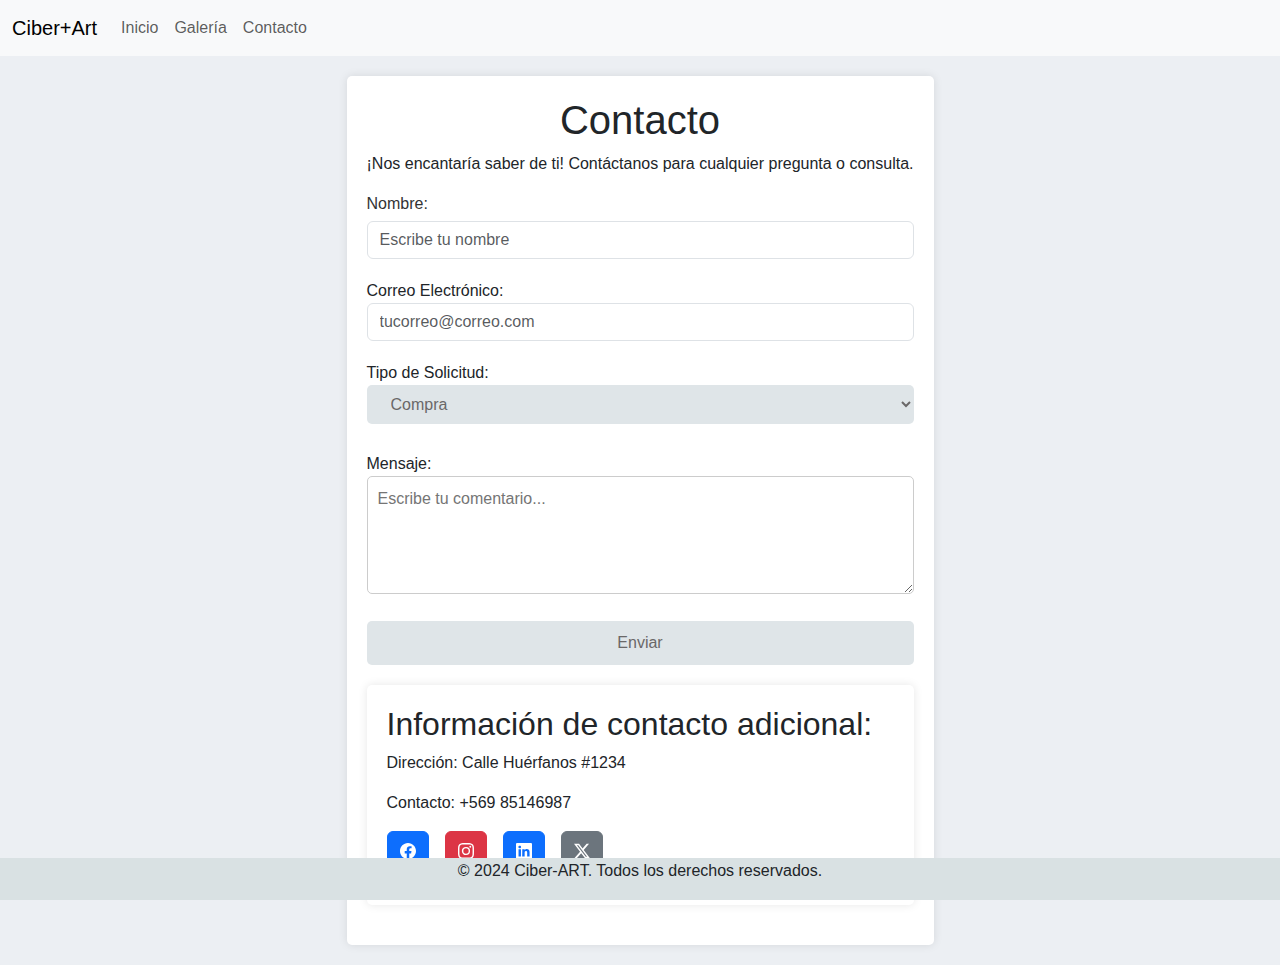
<file: contacto.html>
<!DOCTYPE html>
<html lang="es">
<head>
    <meta charset="UTF-8">
    <meta name="viewport" content="width=device-width, initial-scale=1.0">
    <title>Galería de Arte CiberPunk - Contacto</title>
    <link rel="stylesheet" href="https://cdn.jsdelivr.net/npm/bootstrap@5.3.3/dist/css/bootstrap.min.css">
    <link rel="stylesheet" href="estilos.css">
    <script src="https://cdn.jsdelivr.net/npm/bootstrap@5.3.3/dist/js/bootstrap.bundle.min.js"></script>
    <script src="contacto.js"></script>
    </head>
<body>

<!-- menú de navegación de bootstrap -->
<nav class="navbar navbar-expand-lg navbar-light bg-body-tertiary">
    <div class="container-fluid">
        <a class="navbar-brand" href="index.html">Ciber+Art</a>
        <button class="navbar-toggler" type="button" data-bs-toggle="collapse" data-bs-target="#navbarNavAltMarkup" aria-controls="navbarNavAltMarkup" aria-expanded="false" aria-label="Toggle navigation">
            <span class="navbar-toggler-icon"></span>
        </button>
        <div class="collapse navbar-collapse" id="navbarNavAltMarkup">
            <div class="navbar-nav">
                <a class="nav-link btn btn-light" href="index.html">Inicio</a>
                <a class="nav-link btn btn-light" href="galeria.html">Galería</a>
                <a class="nav-link btn btn-light" href="contacto.html">Contacto</a>
            </div>
        </div>
    </div>
</nav>

<!-- Contenido de la página de Contacto -->
<div id="contacto" class="section">
    <div class="contenedor_contacto">
        <h1>Contacto</h1>
        <p>¡Nos encantaría saber de ti! Contáctanos para cualquier pregunta o consulta.</p>
        <form id="contact-form" onsubmit="return validateForm() && updateSolicitudType()">
            <div class="form-group">
                <label for="nombre" class="campo">Nombre:</label>
                <input type="text" class="form-control" id="nombre" name="nombre" placeholder="Escribe tu nombre" required>
                <label id="mensajeErrorNombre" class="mensaje-error" style="display: none;"> Por favor, ingresa tu nombre.</label>
            </div>
            <div class="form-group">
                <label for="correo">Correo Electrónico:</label>
                <input type="email" class="form-control" id="correo" name="correo" placeholder="tucorreo@correo.com" required>
                <label id="mensajeErrorCorreo" class="mensaje-error" style="display: none;">Por favor, completa el campo de correo electrónico.</label>
            </div>
            <div class="form-group" >
                <label for="tipo_solicitud" >Tipo de Solicitud:</label>
                <select id="tipo_solicitud" name="tipo_solicitud" class="form-label" required>
                    <option value="Compra">Compra</option>
                    <option value="Consulta">Consulta</option>
                    <option value="Venta">Venta</option>
                </select>
            </div>
            <div class="form-group">
                <label for="mensaje">Mensaje:</label>
                <textarea id="mensaje" id= 'input' name="mensaje" rows="4" placeholder="Escribe tu comentario..." required></textarea>
                <label id="mensajeErrorMensaje" class="mensaje-error" style="display: none;">Por favor, completa el campo de mensaje.</label>
            </div>
            <script>document.getElementById('mensaje').addEventListener('input', updateSolicitudType)</script>
            <button class="boton" type="submit">Enviar</button>
            <div id="mensajeErrorFormulario" class="mensaje-error-validacion" style="display: none; ">Por favor, complete todos los campos.</div>
            <!-- Mensaje de éxito -->
            <div id="mensajeExito" class="mensaje-exito" style="display: none;">¡El formulario se ha enviado correctamente!</div>
        </form>

        <div class="contenedor_contacto">
            <h2>Información de contacto adicional:</h2>
            <p>Dirección: Calle Huérfanos #1234</p>
            <p>Contacto: +569 85146987</p>
            <div class="d-flex gap-2 mb-3">
                <button type="button" class="btn btn-primary">
                    <a href="https://www.facebook.com/ciber+art" target="_blank" style="color: white; text-decoration: none;">
                    <svg xmlns="http://www.w3.org/2000/svg" width="16" height="16" fill="currentColor" class="bi bi-facebook" viewBox="0 0 16 16">
                        <path d="M16 8.049c0-4.446-3.582-8.05-8-8.05C3.58 0-.002 3.603-.002 8.05c0 4.017 2.926 7.347 6.75 7.951v-5.625h-2.03V8.05H6.75V6.275c0-2.017 1.195-3.131 3.022-3.131.876 0 1.791.157 1.791.157v1.98h-1.009c-.993 0-1.303.621-1.303 1.258v1.51h2.218l-.354 2.326H9.25V16c3.824-.604 6.75-3.934 6.75-7.951"/>
                    </svg>
                </button>
                <button type="button" class="btn btn-danger" >
                    <a href="https://www.instagram.com/ciber+art" target="_blank" style="color: white; text-decoration: none;">
                    <svg xmlns="http://www.w3.org/2000/svg" width="16" height="16" fill="currentColor" class="bi bi-instagram" viewBox="0 0 16 16">
                    <path d="M8 0C5.829 0 5.556.01 4.703.048 3.85.088 3.269.222 2.76.42a3.9 3.9 0 0 0-1.417.923A3.9 3.9 0 0 0 .42 2.76C.222 3.268.087 3.85.048 4.7.01 5.555 0 5.827 0 8.001c0 2.172.01 2.444.048 3.297.04.852.174 1.433.372 1.942.205.526.478.972.923 1.417.444.445.89.719 1.416.923.51.198 1.09.333 1.942.372C5.555 15.99 5.827 16 8 16s2.444-.01 3.298-.048c.851-.04 1.434-.174 1.943-.372a3.9 3.9 0 0 0 1.416-.923c.445-.445.718-.891.923-1.417.197-.509.332-1.09.372-1.942C15.99 10.445 16 10.173 16 8s-.01-2.445-.048-3.299c-.04-.851-.175-1.433-.372-1.941a3.9 3.9 0 0 0-.923-1.417A3.9 3.9 0 0 0 13.24.42c-.51-.198-1.092-.333-1.943-.372C10.443.01 10.172 0 7.998 0zm-.717 1.442h.718c2.136 0 2.389.007 3.232.046.78.035 1.204.166 1.486.275.373.145.64.319.92.599s.453.546.598.92c.11.281.24.705.275 1.485.039.843.047 1.096.047 3.231s-.008 2.389-.047 3.232c-.035.78-.166 1.203-.275 1.485a2.5 2.5 0 0 1-.599.919c-.28.28-.546.453-.92.598-.28.11-.704.24-1.485.276-.843.038-1.096.047-3.232.047s-2.39-.009-3.233-.047c-.78-.036-1.203-.166-1.485-.276a2.5 2.5 0 0 1-.92-.598 2.5 2.5 0 0 1-.6-.92c-.109-.281-.24-.705-.275-1.485-.038-.843-.046-1.096-.046-3.233s.008-2.388.046-3.231c.036-.78.166-1.204.276-1.486.145-.373.319-.64.599-.92s.546-.453.92-.598c.282-.11.705-.24 1.485-.276.738-.034 1.024-.044 2.515-.045zm4.988 1.328a.96.96 0 1 0 0 1.92.96.96 0 0 0 0-1.92m-4.27 1.122a4.109 4.109 0 1 0 0 8.217 4.109 4.109 0 0 0 0-8.217m0 1.441a2.667 2.667 0 1 1 0 5.334 2.667 2.667 0 0 1 0-5.334"/>
                </svg>
                </button>
                <button type="button" class="btn btn-primary" >
                    <a href="https://www.linkedin.com/ciber+art" target="_blank" style="color: white; text-decoration: none;">
                    <svg xmlns="http://www.w3.org/2000/svg" width="16" height="16" fill="currentColor" class="bi bi-linkedin" viewBox="0 0 16 16">
                    <path d="M0 1.146C0 .513.526 0 1.175 0h13.65C15.474 0 16 .513 16 1.146v13.708c0 .633-.526 1.146-1.175 1.146H1.175C.526 16 0 15.487 0 14.854zm4.943 12.248V6.169H2.542v7.225zm-1.2-8.212c.837 0 1.358-.554 1.358-1.248-.015-.709-.52-1.248-1.342-1.248S2.4 3.226 2.4 3.934c0 .694.521 1.248 1.327 1.248zm4.908 8.212V9.359c0-.216.016-.432.08-.586.173-.431.568-.878 1.232-.878.869 0 1.216.662 1.216 1.634v3.865h2.401V9.25c0-2.22-1.184-3.252-2.764-3.252-1.274 0-1.845.7-2.165 1.193v.025h-.016l.016-.025V6.169h-2.4c.03.678 0 7.225 0 7.225z"/>
                    </svg>
                </button>
                <button type="button" class="btn btn-secondary" >
                    <a href="https://www.twitter.com/ciber+art" target="_blank" style="color: white; text-decoration: none;">
                    <svg xmlns="http://www.w3.org/2000/svg" width="16" height="16" fill="currentColor" class="bi bi-twitter-x" viewBox="0 0 16 16">
                    <path d="M12.6.75h2.454l-5.36 6.142L16 15.25h-4.937l-3.867-5.07-4.425 5.07H.316l5.733-6.57L0 .75h5.063l3.495 4.633L12.601.75Zm-.86 13.028h1.36L4.323 2.145H2.865z"/>
                    </svg>
                </button>
            </div>
        </div>
    </div>
</div>
</a>
<footer>
    <div class="pie">
        <p>&copy; 2024 Ciber-ART. Todos los derechos reservados.</p>
    </div>
</footer>
</body>
</html>
</file>
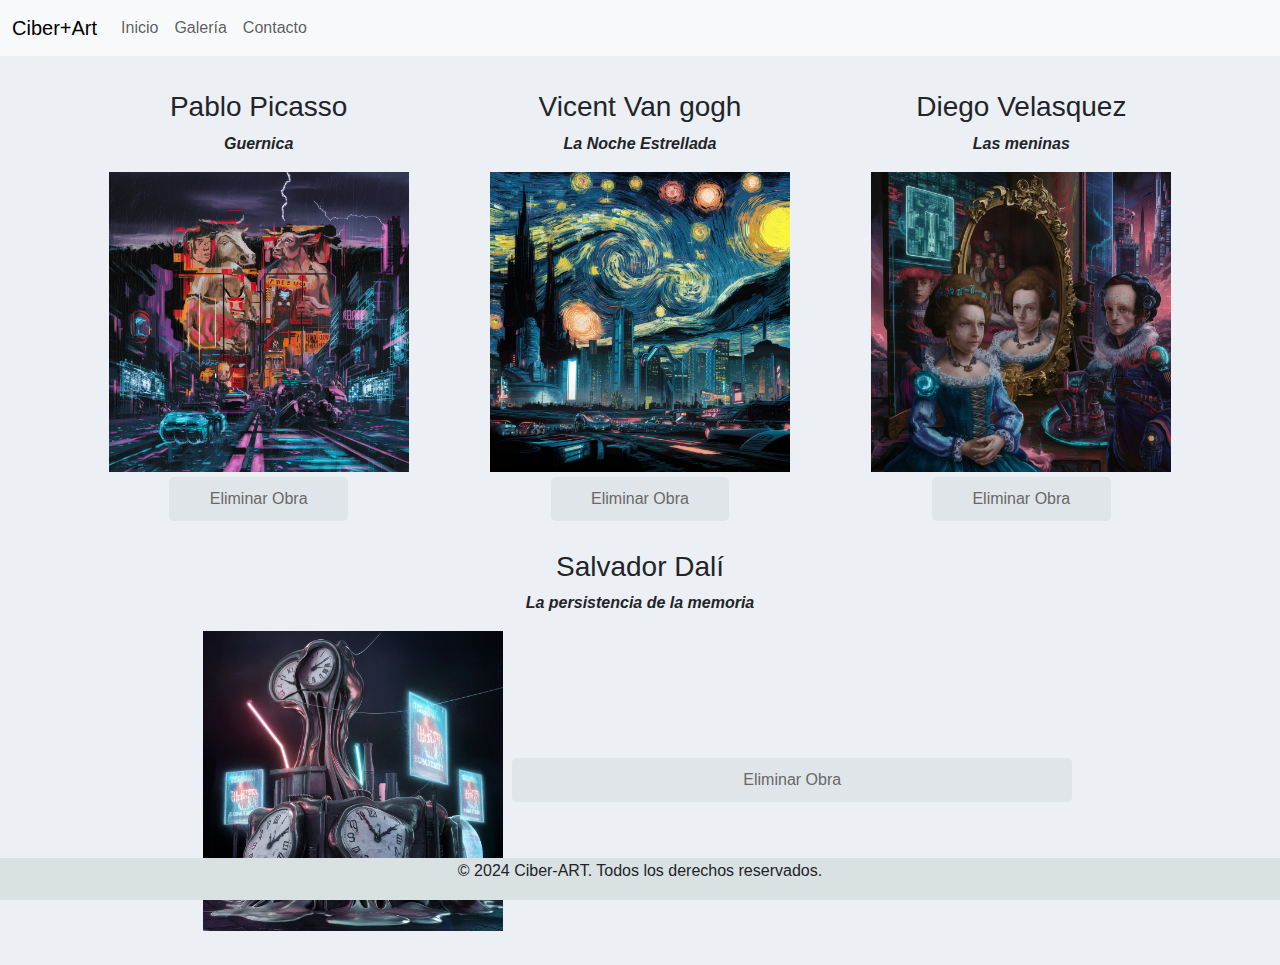
<file: galeria.html>
<!DOCTYPE html>
<html lang="es">
<head>
    <meta charset="UTF-8">
    <meta name="viewport" content="width=device-width, initial-scale=1.0">
    <title>Galería de Arte CiberPunk - Galeria</title>
    <link rel="stylesheet" href="https://cdn.jsdelivr.net/npm/bootstrap@5.3.3/dist/css/bootstrap.min.css">
    <link rel="stylesheet" href="estilos.css">
    <script src="https://cdn.jsdelivr.net/npm/bootstrap@5.3.3/dist/js/bootstrap.bundle.min.js"></script>
    <script src="galeria.js"></script>
</head>
<body>

<!-- menú de navegación de bootstrap -->
<nav class="navbar navbar-expand-lg navbar-light bg-body-tertiary">
    <div class="container-fluid">
        <a class="navbar-brand" href="index.html">Ciber+Art</a>
        <button class="navbar-toggler" type="button" data-bs-toggle="collapse" data-bs-target="#navbarNavAltMarkup" aria-controls="navbarNavAltMarkup" aria-expanded="false" aria-label="Toggle navigation">
            <span class="navbar-toggler-icon"></span>
        </button>
        <div class="collapse navbar-collapse" id="navbarNavAltMarkup">
            <div class="navbar-nav">
                <a class="nav-link btn btn-light" href="index.html">Inicio</a>
                <a class="nav-link btn btn-light" href="galeria.html">Galería</a>
                <a class="nav-link btn btn-light" href="contacto.html">Contacto</a>
            </div>
        </div>
    </div>
</nav>
<!-- Aquí empieza la galería -->
<div id="galeria" class="section">
    <div class="container text-center">
        <div class="row">
            <div class="col">
                <br>
                <h3> Pablo Picasso </h3>
                <p><b><em>Guernica</em></b></p>
                <img src="picasso-ciber-punk1.png" alt="Guernica Ciber-punk" width="300" class="imagen" onclick="mostrarDetalles('Pablo Picasso', 'Guernica','En esta versión ciberpunk de Guernica, Picasso nos lleva a reflexionar sobre los peligros de un futuro dominado por la tecnología, donde la guerra y la opresión pueden manifestarse de formas aún más insidiosas y deshumanizantes.','picasso-ciber-punk1.png')">
                <button class="boton-eliminar" onclick="eliminarImagen(this)">Eliminar Obra</button>
                <br>
            </div>
            <div class="col">
                <br>
                <h3> Vicent Van gogh </h3>
                <p><b><em>La Noche Estrellada</em></b></p>
                <img src="van_gogh.png" alt="La noche estrellada Ciber-punk" width="300" class="imagen" onclick="mostrarDetalles('Vicent Van gogh', 'La Noche Estrellada', 'En esta reinterpretación ciberpunk de La Noche Estrellada, van Gogh nos invita a reflexionar sobre el impacto de la tecnología en nuestras vidas y el equilibrio entre la belleza y la oscuridad en un futuro dominado por la realidad digital.', 'van_gogh.png')">
                <button class="boton-eliminar" onclick="eliminarImagen(this)">Eliminar Obra</button>
            </div>
            <div class="col">
                <br>
                <h3> Diego Velasquez </h3>
                <p><b><em>Las meninas</em></b></p>
                <img src="las_meninas.png" alt="Las Meninas Ciber-punk" width="300" class="imagen" onclick="mostrarDetalles('Diego Velasquez', 'Las meninas', 'Las Meninas en estilo ciberpunk es una exploración fascinante de la intersección entre la historia y la tecnología, una fusión de lo antiguo y lo nuevo que nos obliga a cuestionar nuestra propia comprensión de la realidad en un mundo cada vez más digitalizado.','las_meninas.png')">
                <button class="boton-eliminar" onclick="eliminarImagen(this)">Eliminar Obra</button>
            </div>
            <div class="col">
                <br>
                <h3> Salvador Dalí </h3>
                <p><b><em>La persistencia de la memoria</em></b></p>
                <img src="la_persistencia_de_la_memoria.png" alt="La persistencia de la memoria Ciber-punk" width="300" class="imagen" onclick="mostrarDetalles('Salvador Dalí', 'La persistencia de la memoria', 'La persistencia de la memoria se reinventa en un escenario ciberpunk, donde relojes derretidos fluyen en un mundo digital distópico, desafiando la percepción del tiempo y la realidad. Una visión surrealista que fusiona lo analógico con lo digital, explorando la fugacidad y la transformación en la era tecnológica.','la_persistencia_de_la_memoria.png')">
                <button class="boton-eliminar" onclick="eliminarImagen(this)">Eliminar Obra</button>
            </div>
        </div>
    </div>
</div>
<div id="modal" class="modal">
    <div class="modal-contenido">
        <span class="cerrar" onclick="cerrarModal()">&times;</span>
        <h2 id="titulo-obra"></h2>
        <h4 id="descripcion-obra"></h4>
        <p id="resena"></p>
        <img id="imagen-obra"></img>
    </div>
</div>
<!-- Término de la página de galeria-->
<footer>
    <br>
    <div class="pie">
        <p>&copy; 2024 Ciber-ART. Todos los derechos reservados.</p>
    </div>
</footer>
</body>
</html>
</file>
<file: estilos.css>
body {
    font-family: 'Open Sans', sans-serif;
    margin: 0;
    padding: 0;
    background-color: #eceff3;
}
.container {
    display: flex;
    padding: 10px;
    align-items: center;
    justify-content: center;
}
.texto {
    display: flex;
    flex-direction: column;
    align-items: center;
    max-width: 700px;
    line-height: 2;
    font-family: 'Open Sans', sans-serif;
}
.section {
    display: flex;
    text-align: justify;
}
.section.active {
    display: flex;
    padding: 50px;
    flex-direction: column;
    align-items: center;
    justify-content: center;
    font-family: 'Open Sans', sans-serif;
}
.pie {
    text-align: center;
    padding: 1px 0;
    position: fixed;
    bottom: 0;
    width: 100%;
    background-color: #d9e1e3;
    font-family: Arial, sans-serif;
}
.contenedor_contacto {
    max-width: 600px;
    margin: 20px auto;
    padding: 20px;
    background-color: #fff;
    border-radius: 5px;
    box-shadow: 0 0 10px rgba(0, 0, 0, 0.1);
}
.form-group {
    margin-bottom: 20px;
}
input, textarea {
    width: 100%;
    padding: 10px;
    border: 1px solid #ccc;
    border-radius: 5px;
    box-sizing: border-box;
}
.boton {
    width: 100%;
    padding: 10px 20px;
    background-color: #dfe5e8;
    color: #6a6868;
    border: none;
    border-radius: 5px;
    cursor: pointer;
}
.boton:hover {
    background-color: #c8c3c3;
}
h1 {
    text-align: center;
}
.contact-info {
    max-width: 600px;
    margin: 20px auto;
    padding: 20px;
    background-color: #fff;
    border-radius: 5px;
    display: flex;
    flex-direction: column;
    align-items: center;
    font-family: 'Open Sans', sans-serif;
}
.form-label {
    width: 100%;
    padding: 10px 20px;
    background-color: #dfe5e8;
    color: #6a6868;
    border: none;
    border-radius: 5px;
    cursor: pointer;
}

.modal-contenido {
    background-color: #dfe5e8;
    margin: 15% auto;
    padding: 20px;
    border: 2px solid olivedrab;
    width: 50%;
    font-family: 'Open Sans', sans-serif;
    border-radius: 5px;

}
.cerrar {
    color: #aaa;
    float: right;
    font-size: 28px;
    font-weight: bold;
}
.cerrar:hover,
.cerrar:focus {
    color: black;
    text-decoration: none;
    cursor: pointer;
}

.obra {
    width: 200px;
    height: 200px;
    margin: 10px;
    cursor: pointer;
}
.imagen {
    cursor: pointer;
}
.boton-eliminar {
    width: 50%;
    margin: 5px;
    padding: 10px 20px;
    background-color: #dfe5e8;
    color: #6a6868;
    border: none;
    border-radius: 5px;
    cursor: pointer;
    font-size: 1em;
}

/* Diseño para la advertencia */
.campo {

    color: #333; /* Color del texto */
    margin-bottom: 5px;
}

.mensaje-error {
    background-color: #dfe5e8;
    color: #6a6868;
    font-size: 14px;
    display: none;
    border: solid olivedrab; /* Agregar borde */
    padding: 5px; /* Agregar relleno */
    border-radius: 5px;
    
}

.mensaje-exito {
    background-color: #dfe5e8;
    color: #6a6868;
    font-size: 14px;
    display: none;
    border: solid olivedrab; /* Agregar borde */
    padding: 5px; /* Agregar relleno */
    border-radius: 5px;

}
.mensaje-error-validacion {
    background-color: #dfe5e8;
    color: #6a6868;
    font-size: 14px;
    display: none;
    border: solid olivedrab; /* Agregar borde */
    padding: 5px; /* Agregar relleno */
    border-radius: 5px;

}

/* Para ajustar la imagen en el modal */
#imagen-obra {
    max-width: 100%;
    max-height: 100%;
    display: block;
    margin: auto;
}
</file>
